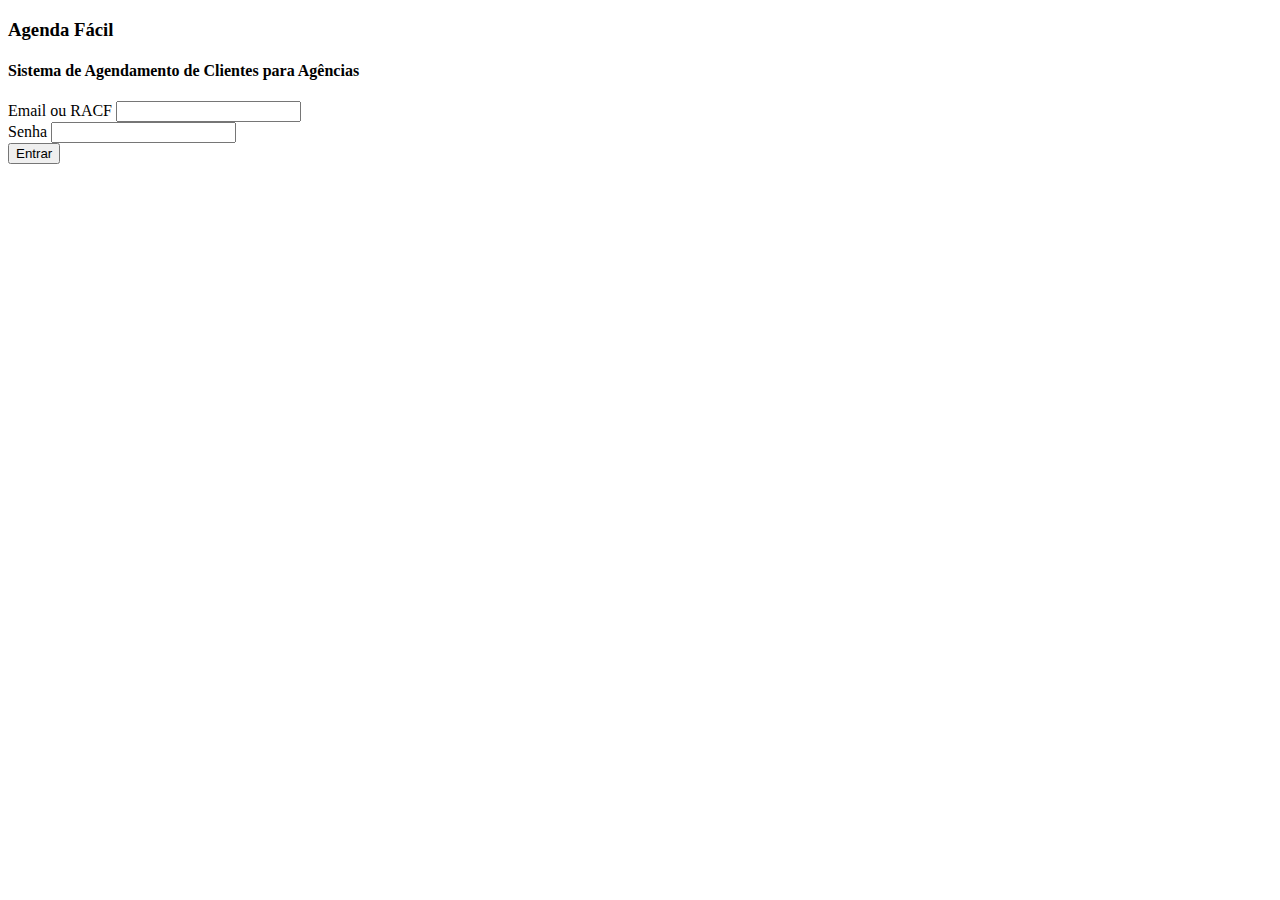
<file: Gama06-Projeto/Front_AgendaFacil/index.html>
<!DOCTYPE html>
<html lang="en">

<head>
    <meta charset="UTF-8">
    <meta name="viewport" content="width=device-width, initial-scale=1.0">
    <title>Agenda Fácil</title>


    <link rel="stylesheet" href="https://cdn.jsdelivr.net/npm/bootstrap@4.5.3/dist/css/bootstrap.min.css"
        integrity="sha384-TX8t27EcRE3e/ihU7zmQxVncDAy5uIKz4rEkgIXeMed4M0jlfIDPvg6uqKI2xXr2" crossorigin="anonymous">

    <script type="text/javascript" src="index.js"></script>

</head>

<body>

    <div class="container">
        <div class="row">
            <div class="col-12 text-center">
                <h3>Agenda Fácil</h3>
                <h4>Sistema de Agendamento de Clientes para Agências</h4>

            </div>

        </div>



        <!-- <div class="row">
            <div class="form-group">
                <label for="userID">Email ou RACF</label>
                <input type="text" class="form-control" id="userID">
            </div>
        </div>
        <div class="row">
            <div class="form-group">
                <label for="userPswrd">Senha</label>
                <input type="password" class="form-control" id="userPswrd">
            </div>
        </div>
        <div class="row">
            <button onclick="auth()" type="submit" class="btn btn-primary">Entrar</button>
        </div>
        <div class="row">
            <div id="loginMsg"></div>
        </div> -->



        <div class="form-group">
            <label for="userID">Email ou RACF</label>
            <input type="text" class="form-control" id="userID">
        </div>
        <div class="form-group">
            <label for="userPswrd">Senha</label>
            <input type="password" class="form-control" id="userPswrd">
        </div>
        <button id="loginButton" onclick="auth()" type="submit" class="btn btn-primary">Entrar</button>
        <div id="loginMsg"></div>



        <!-- <div class="row">
            <div class="col-12 text-center">
                <h6 id="loginMsg">
                    </h4>
            </div>
        </div> -->

    </div>

    <script>
        let userLoginInput = document.getElementById("userID");
        let userPswrdInput = document.getElementById("userPswrd");

        userLoginInput.addEventListener("keyup", function (event) {
            // Number 13 is the "Enter" key on the keyboard
            if (event.key === "Enter") {
                // Cancel the default action, if needed
                event.preventDefault();
                // Trigger the button element with a click
                document.getElementById("loginButton").click();
            }
        });

        userPswrdInput.addEventListener("keyup", function (event) {
            // Number 13 is the "Enter" key on the keyboard
            if (event.key === "Enter") {
                // Cancel the default action, if needed
                event.preventDefault();
                // Trigger the button element with a click
                document.getElementById("loginButton").click();
            }
        });
    </script>


    <script src="https://code.jquery.com/jquery-3.5.1.slim.min.js"
        integrity="sha384-DfXdz2htPH0lsSSs5nCTpuj/zy4C+OGpamoFVy38MVBnE+IbbVYUew+OrCXaRkfj"
        crossorigin="anonymous"></script>
    <script src="https://cdn.jsdelivr.net/npm/bootstrap@4.5.3/dist/js/bootstrap.bundle.min.js"
        integrity="sha384-ho+j7jyWK8fNQe+A12Hb8AhRq26LrZ/JpcUGGOn+Y7RsweNrtN/tE3MoK7ZeZDyx"
        crossorigin="anonymous"></script>
</body>

</html>
</file>
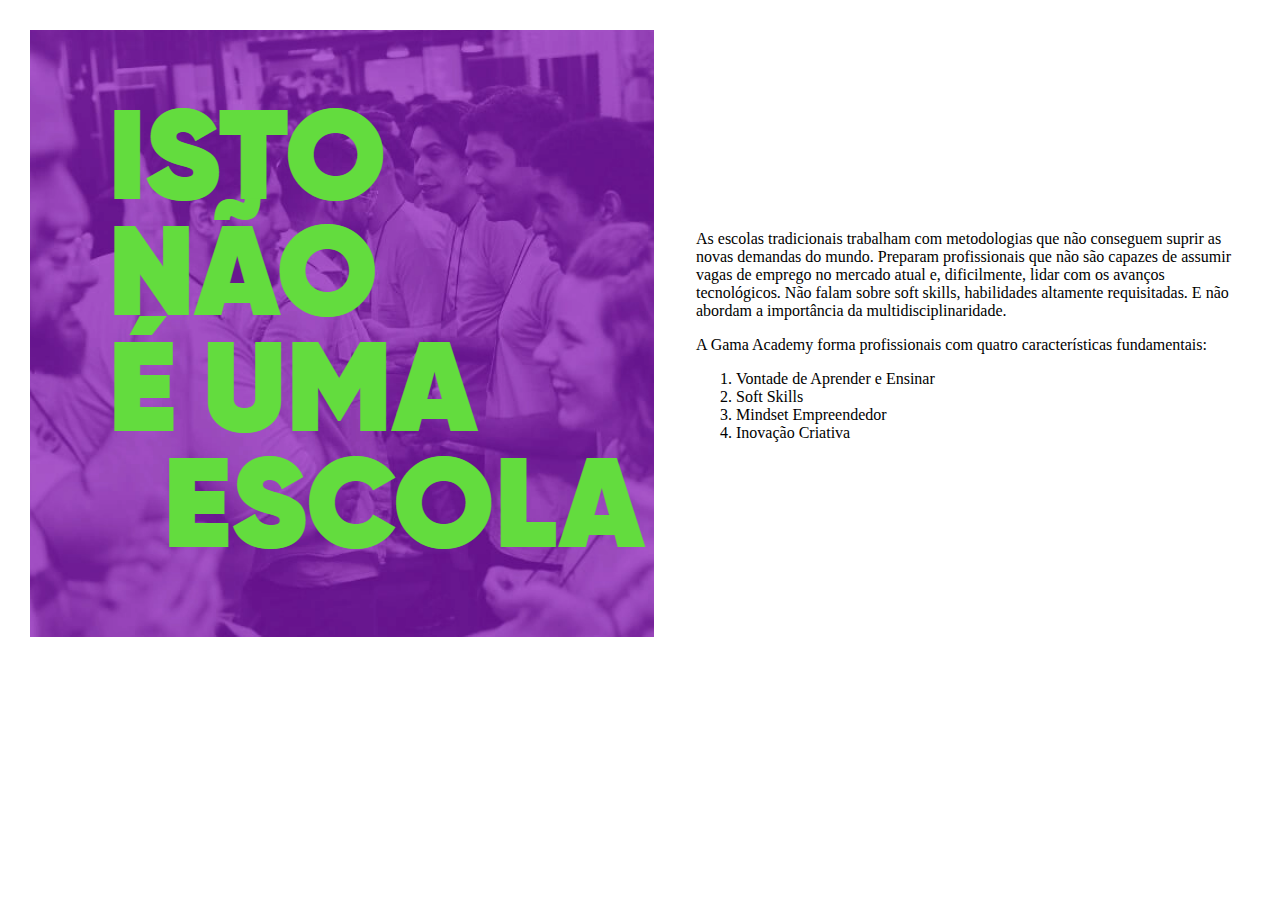
<file: Gama05-FrontEnd/itau/html/index.html>
<!DOCTYPE html>
<html lang="en">

<head>
    <meta charset="UTF-8">
    <meta name="viewport" content="width=device-width, initial-scale=1.0">
    <title>Gama Academy</title>
</head>

<body>

    <table border="0" width="100%" cellpadding="20">
        <tr>
            <td><img src="..\images\gama-quemsomos.png"></td>
            <td>
                <p>As escolas tradicionais trabalham com metodologias que não conseguem suprir as novas demandas do
                    mundo. Preparam profissionais que não são capazes de assumir vagas de emprego no mercado atual e,
                    dificilmente, lidar com os avanços tecnológicos. Não falam sobre soft skills, habilidades altamente
                    requisitadas. E não abordam a importância da multidisciplinaridade.</p>

                <p>A Gama Academy forma profissionais com quatro características fundamentais:</p>

                <!--
                <ul>
                    <li>Vontade de Aprender e Ensinar</li>
                    <li>Soft Skills</li>
                    <li>Mindset Empreendedor</li>
                    <li>Inovação Criativa</li>
                </ul>
                -->


                <ol>
                    <li>Vontade de Aprender e Ensinar</li>
                    <li>Soft Skills</li>
                    <li>Mindset Empreendedor</li>
                    <li>Inovação Criativa</li>
                </ol>
            </td>
        </tr>
    </table>

</body>

</html>
</file>
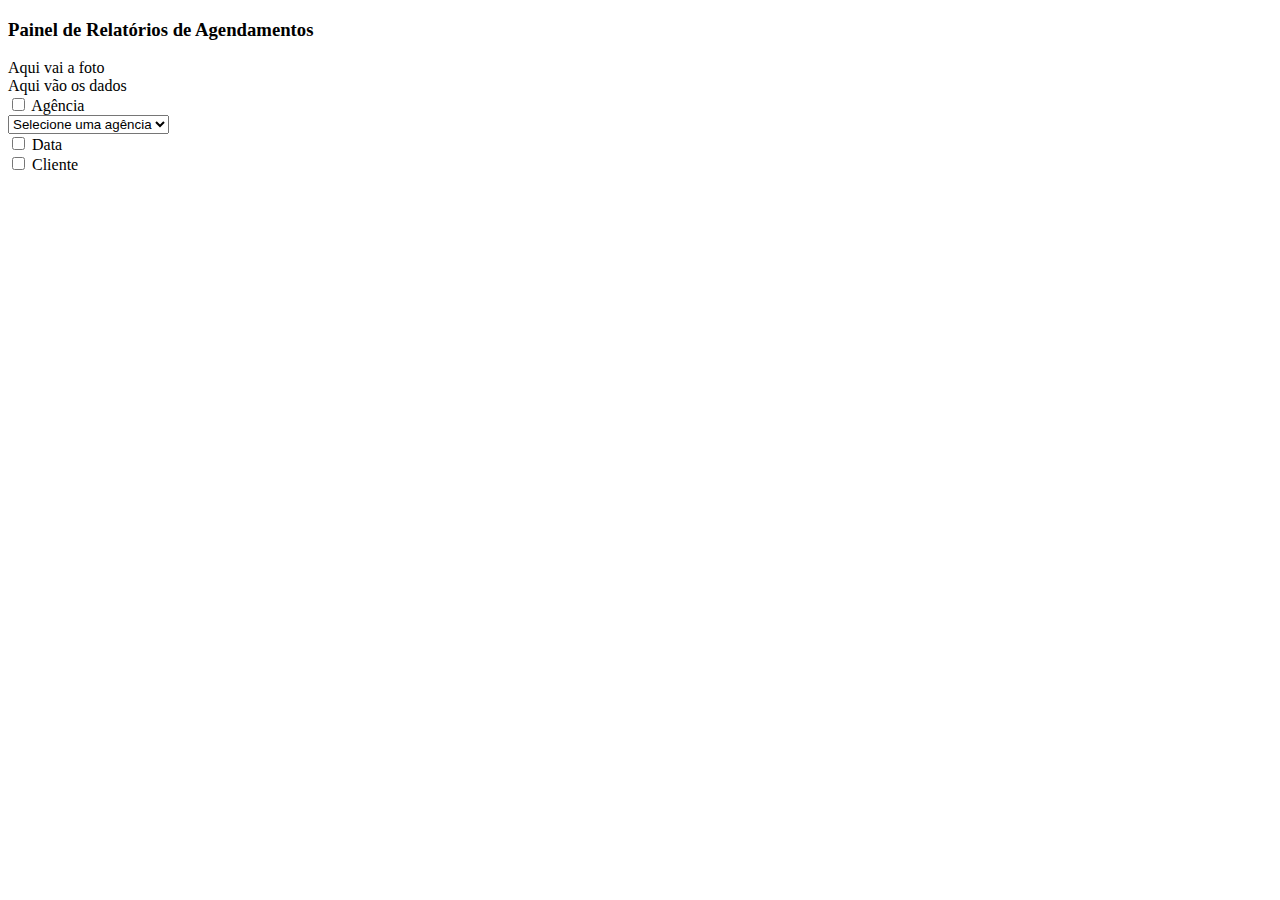
<file: Gama06-Projeto/Front_AgendaFacil/reports.html>
<!DOCTYPE html>
<html lang="en">

<head>
    <meta charset="UTF-8">
    <meta name="viewport" content="width=device-width, initial-scale=1.0">
    <title>Gerenciador de Relatórios</title>

    <link rel="stylesheet" href="https://cdn.jsdelivr.net/npm/bootstrap@4.5.3/dist/css/bootstrap.min.css"
        integrity="sha384-TX8t27EcRE3e/ihU7zmQxVncDAy5uIKz4rEkgIXeMed4M0jlfIDPvg6uqKI2xXr2" crossorigin="anonymous">

    <script type="text/javascript" src="reports.js"></script>



</head onload=" validateUserSession(); loadAgencies('agencySelector')">

<body>

    <div class="container">
        <div class="row" id="header">
            <div class="col-12 text-center">
                <h3>Painel de Relatórios de Agendamentos</h3>
            </div>
        </div>

        <div class="row" id="userData">
            <div class="col-xs-12 col-sm-12 col-md-4 col-lg-4 col-xl-4" id="userPhoto">
                Aqui vai a foto
            </div>
            <div class="col-xs-12 col-sm-12 col-md-8 col-lg-8 col-xl-8" id="userBio">
                Aqui vão os dados
            </div>
        </div>

        <div class="row" id="reportSelector">
            <form action="POST">

                <div class="form-row">
                    <div class="form-group col-md-4">
                        <div class="form-check">
                            <input class="form-check-input" type="checkbox" value="" id="agencyFilter">
                            <label class="form-check-label" for="agencyFilter">
                                Agência
                            </label>
                        </div>
                    </div>

                    <div class="form-group col-md-8">
                        <select class="form-control" id="agencySelector">
                            <option selected>Selecione uma agência</option>
                        </select>
                    </div>

                </div>

                <div class="form-row">
                    <div class="form-group col-md-4">
                        <div class="form-check">
                            <input class="form-check-input" type="checkbox" value="" id="dateFilter">
                            <label class="form-check-label" for="dateFilter">
                                Data
                            </label>
                        </div>
                    </div>

                    <div class="form-group col-md-8">
       
                    </div>

                </div>

                <div class="form-row">
                    <div class="form-group col-xs-12 col-sm-12 col-md-8 col-lg-8 col-xl-8">
                        <div class="form-check">
                            <input class="form-check-input" type="checkbox" value="" id="customerFilter">
                            <label class="form-check-label" for="customerFilter">
                                Cliente
                            </label>
                        </div>
                    </div>

                    
                    <div class="form-group col-md-8">
       
                    </div>

                </div>


            </form>

        </div>

    </div>







    <script src="https://code.jquery.com/jquery-3.5.1.slim.min.js"
        integrity="sha384-DfXdz2htPH0lsSSs5nCTpuj/zy4C+OGpamoFVy38MVBnE+IbbVYUew+OrCXaRkfj"
        crossorigin="anonymous"></script>
    <script src="https://cdn.jsdelivr.net/npm/bootstrap@4.5.3/dist/js/bootstrap.bundle.min.js"
        integrity="sha384-ho+j7jyWK8fNQe+A12Hb8AhRq26LrZ/JpcUGGOn+Y7RsweNrtN/tE3MoK7ZeZDyx"
        crossorigin="anonymous"></script>
</body>

</html>
</file>
